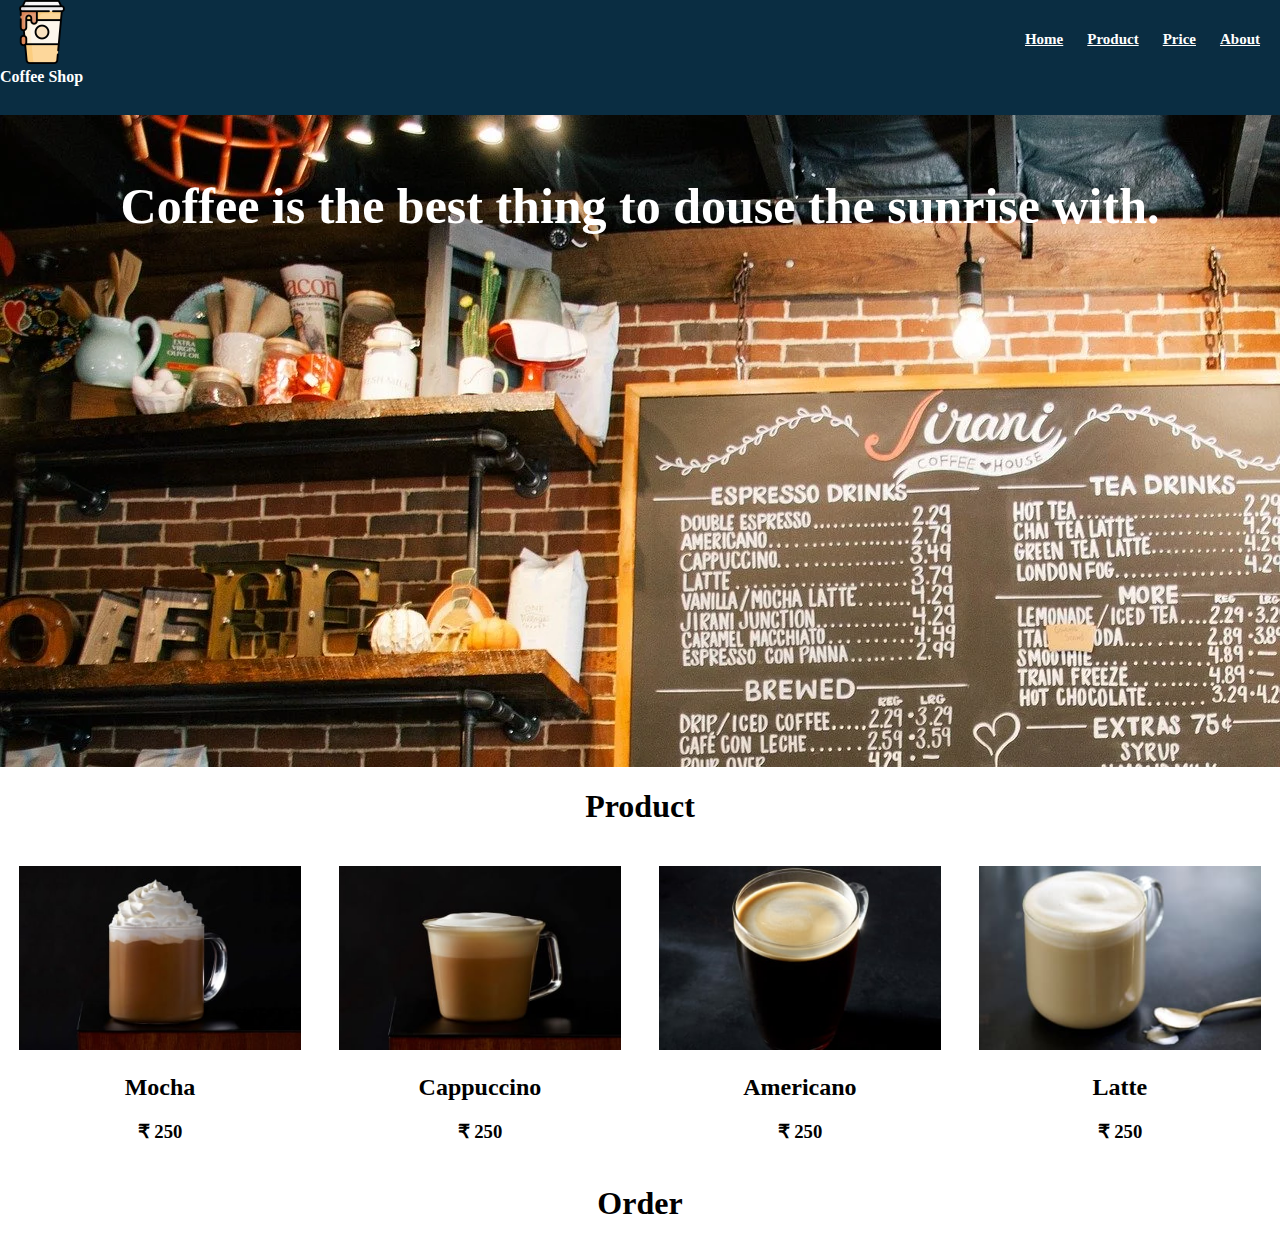
<file: index.html>
<!DOCTYPE html>
<html>
<head>
	<meta name="viewport" content="width=device-width, initial-scale=1.0">
	<title >Best Coffee store in India</title>
	<link rel="stylesheet" type="text/css" href="coffeeshop.css">
	</head>
	<body>
	<div class ="container">
		<header class="coffee-header">
			<div class="div-logo">
				<img src="coffee-logo.png">
				<span class="logo-text">Coffee Shop</span>
			</div>
			<nav class="coffee-nav">
				<a href="#">Home</a>
				<a href="#">Product</a>
				<a href="#">Price</a>
				<a href="#">About</a>
			</nav>
		</header>
	<div class="site-content">
		<div class="image-content">
			<h1 class="quote">Coffee is the best thing to douse the sunrise with.</h1>
		</div>
		<div class="card-list">
			<h1 id="product">Product</h1>
			<div class="card">
				<img src="mocha-image.png">
				<div>
					<h2>Mocha</h2>
					<h3>&#8377; 250</h3>
				</div>
			</div>
			<div class="card">
				<img src="cappuccino-image.png">
				<div>
					<h2>Cappuccino</h2>
					<h3>&#8377; 250</h3>
				</div>
			</div>
			<div class="card">
				<img src="americano-image.png">
				<div>
					<h2>Americano</h2>
					<h3>&#8377; 250</h3>
				</div>
			</div>
			<div class="card">
				<img src="latte-image.png">
				<div>
					<h2>Latte</h2>
					<h3>&#8377; 250</h3>
				</div>
			</div>
		</div>
	<div class="order-section">
			<h1 id="order">Order</h1>
			<script type="text/javascript" src="https://form.jotform.com/jsform/220046014279044"></script>
	</div>
	</div>
	</div>	
	
	</body>
</html>
</file>
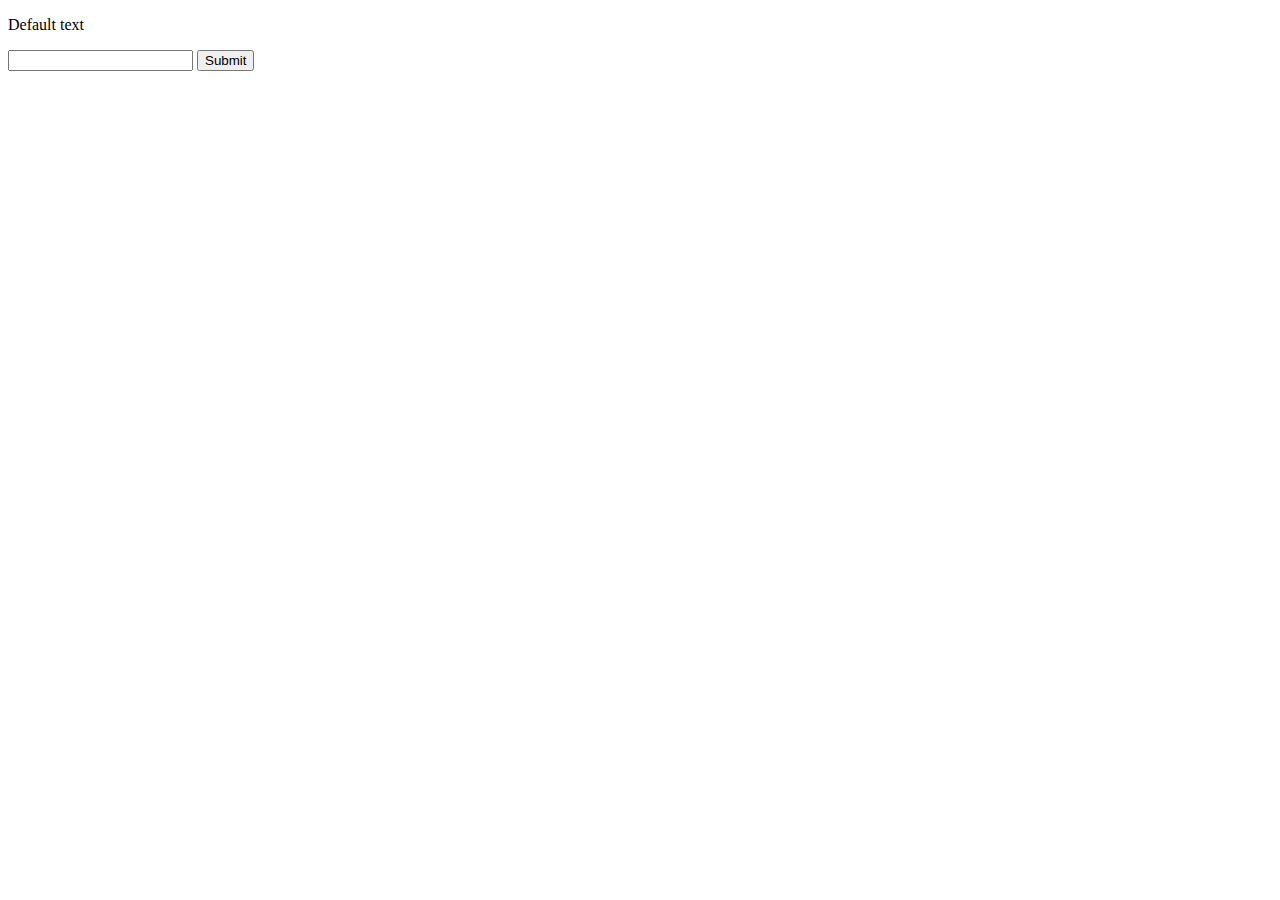
<file: javascript.html>
<!DOCTYPE html>
<html>
<head>
	<title></title>
</head>
<body>
	
	<p id="output" >Default text
	</p>
	<input id="city">
	<button onclick="show_temp()">Submit
	</button>
	<script type="text/javascript">
	function show_temp()
	{
		document.getElementById("output").style.color="red";
		document.getElementById("output").style.fontSize="52px";
		city=document.getElementById("city"). value;

		httpRequest= new XMLHttpRequest();
   url="https://api.weatherbit.io/v2.0/current?city="+city+"&key=a14cf0388adf4b7488ae08fe97ea4c07";

		httpRequest.open("GET",url);
		httpRequest.send();

	httpRequest.onreadystatechange =function(){
			if(this.readyState == 4 && this.status == 200)
			{
				user_data=JSON.parse(this.responseText);
				document.getElementById("output").innerHTML=user_data.data[0].temp;
			}
		}
	}
	
	</script>
	
</body>
</html>
</file>
<file: coffeeshop.css>
body{
	margin: 0px;
}
.coffee-header{
	position: fixed;
	left: 0px;
	right: 0px;
	height: 115px;
	width: 100%;
	background-color: #0a2d42;
	z-index: 100;
}

.div-logo{
	height: 100%;
	text-align: center;
	margin: 0px;
	float: left;
}

.logo-text{
	display: block;
	font-family: "Helvetica Neue";
	font-weight: bold;
	color: white;
}

.coffee-nav{
	float: right;
	height: 100%;
}

.coffee-nav a{
	font-size: 15px;
	color: white;
	font-family: "Helvetica Neue";
	font-weight: bold;
	padding-right: 20px;
	padding-top: 12%;
	display: inline-block;
}

.site-content{
	
	position: absolute;
	top: 78px;
	width: 100%;
}
.image-content{
	background-image: url("background-image.jpg");
	height: 655px;
	width: 100%;
	text-align: center;
}


.quote{
	color: white;
	font-family: "Helvetica Neue";
	position: relative;
	font-size: 50px;
	top: 10%;
}

.card-list{
	width: 100%;
}

#product{
	text-align: center;
}

.card{
	width: 22%;
	padding:1.5%;
	height: 300px;
	float: left;
	text-align: center; 
}

.card img{
	width: 100%;
}
.order-section{
	width: 100%;
}

#order{
text-align: center;}

.form{
	width: 200px;
	margin: 0 auto;

}

.form input{
	padding: 10px;
	margin: 10px;
}
</file>
